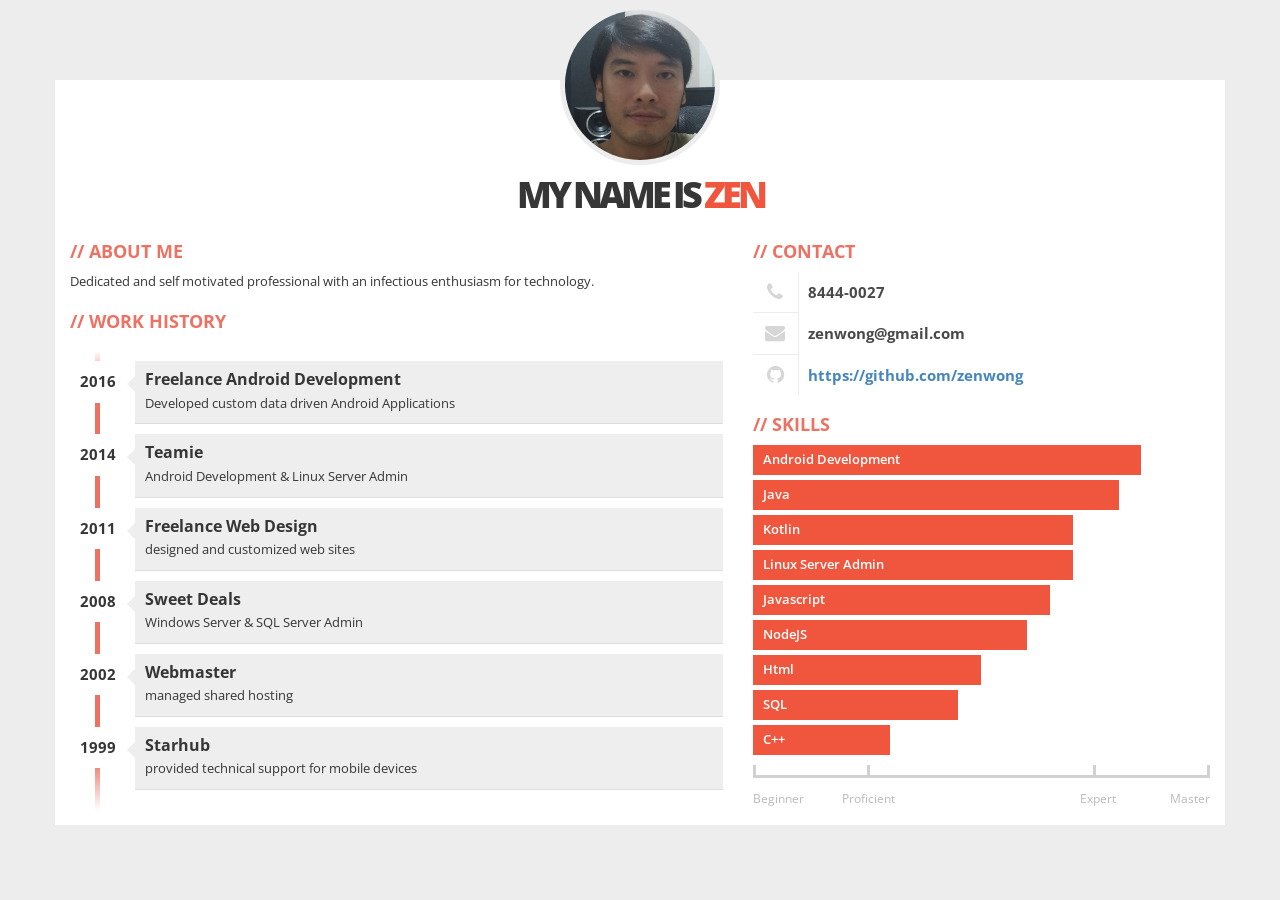
<file: index.html>
<!DOCTYPE html>
<html lang="en">
  <head>
    <meta charset="utf-8">
    <meta http-equiv="X-UA-Compatible" content="IE=edge,chrome=1" />
    <meta name="viewport" content="width=device-width, initial-scale=1">
    <title>Zen's Resume</title>
    <link href="https://maxcdn.bootstrapcdn.com/bootstrap/3.3.7/css/bootstrap.min.css" rel="stylesheet">
    <link href="https://maxcdn.bootstrapcdn.com/font-awesome/4.6.3/css/font-awesome.min.css" rel="stylesheet">
    <link href="css/main.css" rel="stylesheet">
    <!--[if lt IE 9]>
      <script src="js/html5shiv.js"></script>
    <![endif]-->
  </head>
  <body>
    <div class="container">
      <div class="row">
        <div class="col-xs-12">
          <div id="photo-header" class="text-center">
            <div id="photo">
              <img src="profile-01.jpg" alt="avatar">
            </div>
            <div id="text-header">
              <h1>My name is <span>Zen</span></h1>
            </div>
          </div>
        </div>
      </div>
      <div class="row">
        <div class="col-xs-12 col-sm-7">
          <div class="box">
            <h2>About Me</h2>
            <p>Dedicated and self motivated professional with an infectious enthusiasm for technology.</p>
          </div>
          <div class="box">
            <h2>Work History</h2>
            <ul id="education" class="clearfix">
              <li>
                <div class="year pull-left">2016</div>
                <div class="description pull-right">
                  <h3>Freelance Android Development</h3>
									<p>Developed custom data driven Android Applications</p>
                </div>
              </li>
              <li>
                <div class="year pull-left">2014</div>
                <div class="description pull-right">
									<h3>Teamie</h3>
                  <p>Android Development & Linux Server Admin</p>
                </div>
              </li>
              <li>
                <div class="year pull-left">2011</div>
                <div class="description pull-right">
                  <h3>Freelance Web Design</h3>
									<p>designed and customized web sites</p>
                </div>
              </li>
              <li>
                <div class="year pull-left">2008</div>
                <div class="description pull-right">
									<h3>Sweet Deals</h3>
                  <p>Windows Server & SQL Server Admin</p>
                </div>
              </li>
              <li>
                <div class="year pull-left">2002</div>
                <div class="description pull-right">
									<h3>Webmaster</h3>
                  <p>managed shared hosting</p>
                </div>
              </li>
              <li>
                <div class="year pull-left">1999</div>
                <div class="description pull-right">
									<h3>Starhub</h3>
                  <p>provided technical support for mobile devices</p>
                </div>
              </li>
            </ul>
          </div>
        </div>
        <div class="col-xs-12 col-sm-5">
          <div class="box clearfix">
            <h2>Contact</h2>
            <div class="contact-item">
              <div class="icon pull-left text-center"><span class="fa fa-phone fa-fw"></span></div>
              <div class="title only pull-right">8444-0027</div>
            </div>
            <div class="contact-item">
              <div class="icon pull-left text-center"><span class="fa fa-envelope fa-fw"></span></div>
              <div class="title only pull-right">zenwong@gmail.com</div>
            </div>
            <div class="contact-item">
              <div class="icon pull-left text-center"><span class="fa fa-github fa-fw"></span></div>
              <div class="title only pull-right"><a href="https://github.com/zenwong">https://github.com/zenwong</a></div>
            </div>
          </div>
          <div class="box">
            <h2>Skills</h2>
            <div class="skills">
              <div class="item-skills" data-percent="0.85">Android Development</div>
              <div class="item-skills" data-percent="0.80">Java</div>
              <div class="item-skills" data-percent="0.70">Kotlin</div>
              <div class="item-skills" data-percent="0.70">Linux Server Admin</div>
              <div class="item-skills" data-percent="0.65">Javascript</div>
              <div class="item-skills" data-percent="0.60">NodeJS</div>
              <div class="item-skills" data-percent="0.50">Html</div>
              <div class="item-skills" data-percent="0.45">SQL</div>
              <div class="item-skills" data-percent="0.30">C++</div>
              <div class="skills-legend clearfix">
                <div class="legend-left legend">Beginner</div>
                <div class="legend-left legend"><span>Proficient</span></div>
                <div class="legend-right legend"><span>Expert</span></div>
                <div class="legend-right legend">Master</div>
              </div>
            </div>
          </div>
        </div>
      </div>
    </div>
		<script   src="https://code.jquery.com/jquery-3.1.0.min.js"   integrity="sha256-cCueBR6CsyA4/9szpPfrX3s49M9vUU5BgtiJj06wt/s="   crossorigin="anonymous"></script>
    <script src="https://maxcdn.bootstrapcdn.com/bootstrap/3.3.7/js/bootstrap.min.js"></script>
    <script src="js/scripts.js"></script>
  </body>
</html>
</file>
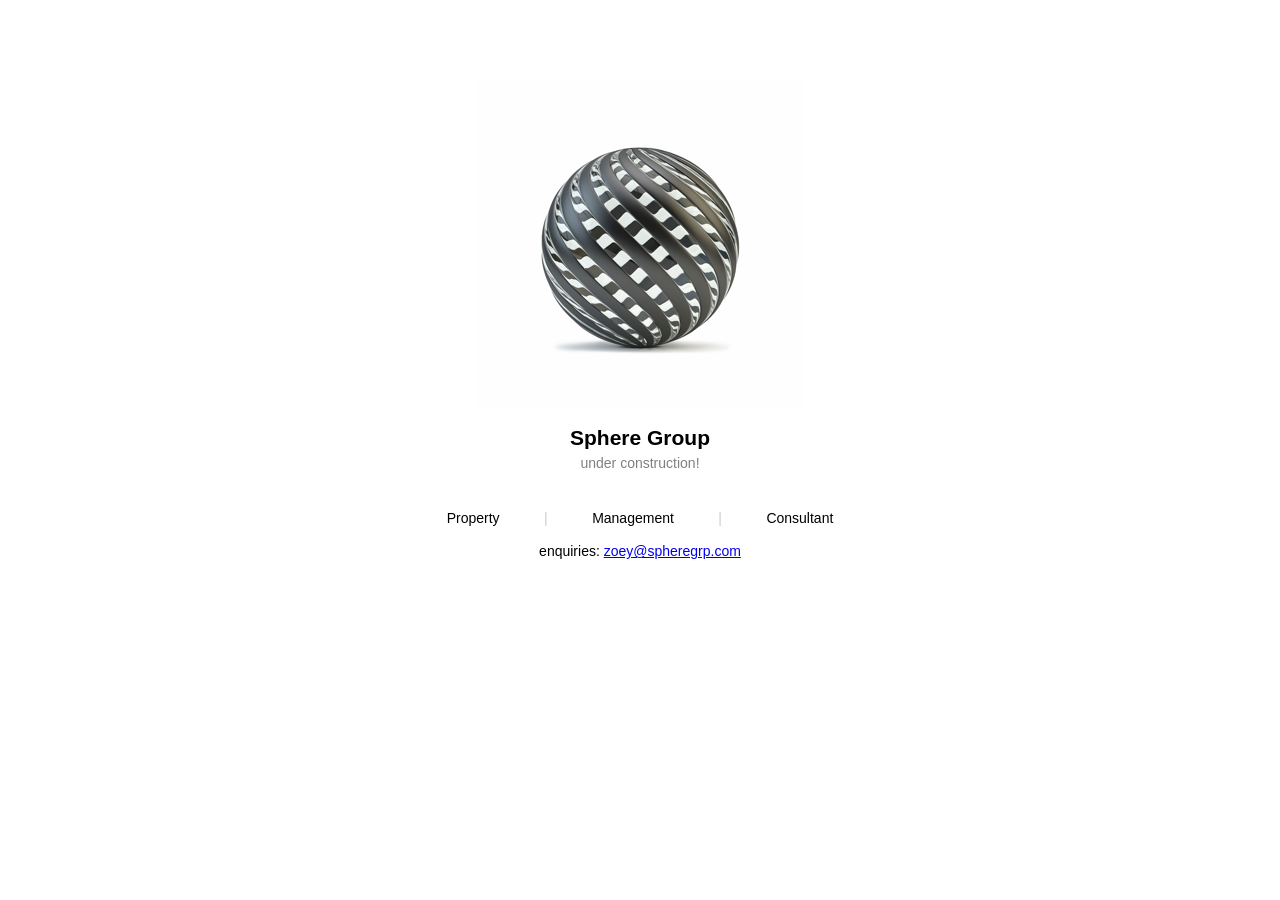
<file: construction.html>
<!DOCTYPE html>
<html lang="en">
<head>
    <meta charset="UTF-8">
    <title>Sphere Group</title>
    <link rel="stylesheet" href="./normalize.css">
    <link rel="icon" href="./img/favicon-32.png">
    <style>
        * {
            text-align: center;
            font-family: 'Helvetica', 'Arial', 'sans-serif';
        }
        .logo {
            margin-top: 80px;
        }
        .company h1 {
            font-size: 21px;
            margin-bottom: 0;
        }
        .company sub {
            color: grey;
            font-size: 14px;
        }
        .info {
            margin-top: 40px;
        }
        .info ul li {
            font-size: 14px;
            display: inline-block;
            padding-right: 40px;
        }
        .info ul li:nth-child(even) {
            opacity: 0.2;
        }
        .footer-text {
            font-size: 14px;

        }
        @media screen
        and (min-width: 0px)
        and (max-width: 600px) {
            .info ul li {
                font-size: 12px;
                padding-right: 20px;
            }
        }
    </style>
</head>
<body>

    <div class="logo">
    <img src="./img/logo-sphere-grp.png">
    </div>

    <div class="company">
        <h1>Sphere Group</h1>
        <sub>under construction!</sub>
    </div>

    <div class="info">
        <ul>
            <li>Property</li>
            <li>|</li>
            <li>Management</li>
            <li>|</li>
            <li>Consultant</li>
        </ul>
        <p class="footer-text">
        enquiries: <a href="mailto:zoey@spheregrp.com">zoey@spheregrp.com</a>
        </p>
    </div>

</body>
</html>
</file>
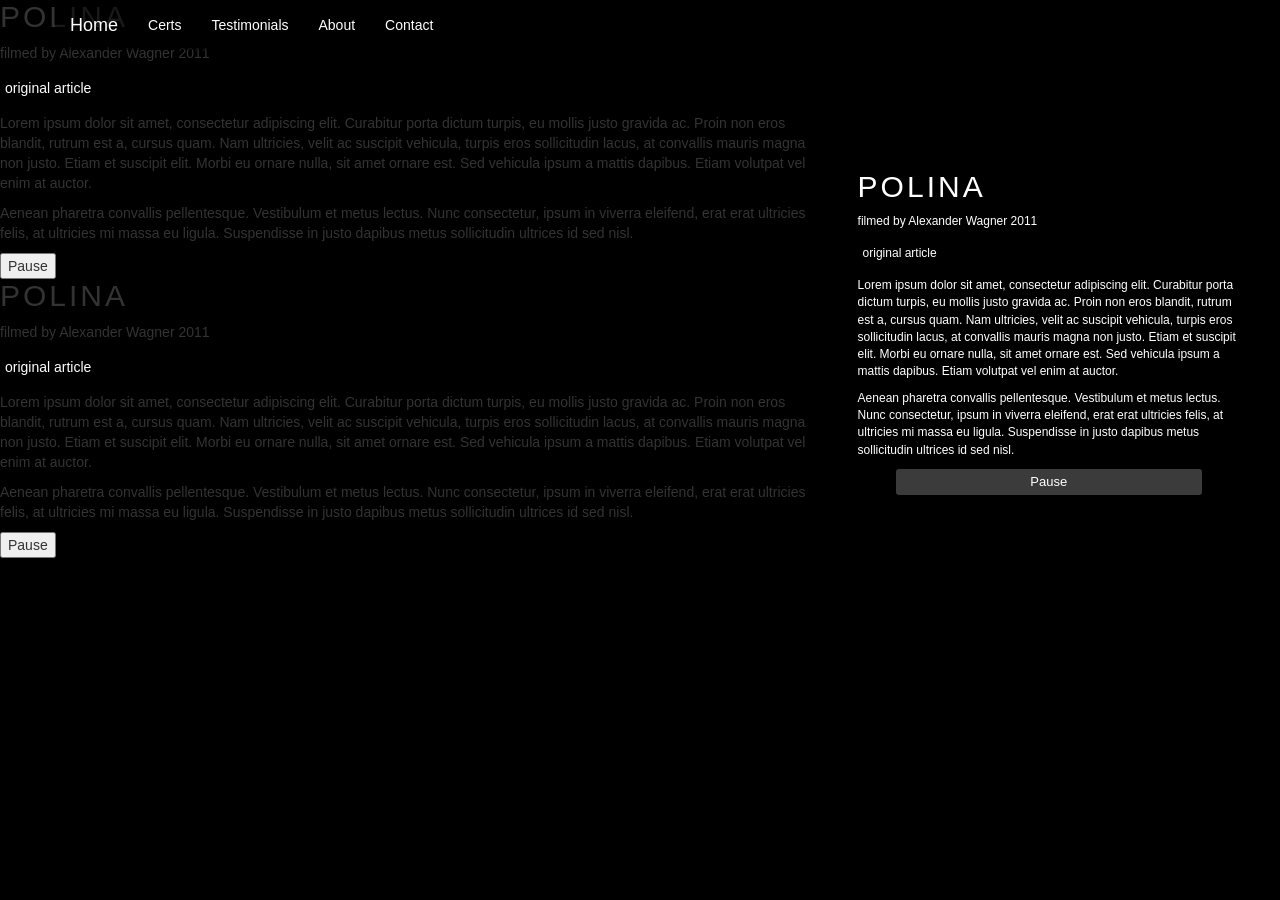
<file: portfolio/vid.html>
<!DOCTYPE html>
<html lang="en">
	<head>
		<meta charset="utf-8">
		<meta http-equiv="X-UA-Compatible" content="IE=edge,chrome=1" />
		<meta name="viewport" content="width=device-width, initial-scale=1">
		<title>Zen Through Fitness</title>
		<link href="https://maxcdn.bootstrapcdn.com/bootstrap/3.3.7/css/bootstrap.min.css" rel="stylesheet">
		<link href="https://maxcdn.bootstrapcdn.com/font-awesome/4.6.3/css/font-awesome.min.css" rel="stylesheet">
		<link href="style.css" rel="stylesheet">
	</head>
	<body>

		<nav class="navbar navbar-fixed-top">
			<div class="container">
				<div class="navbar-header">
					<button type="button" class="navbar-toggle collapsed" data-toggle="collapse" data-target="#navbar" aria-expanded="false" aria-controls="navbar">
						<span class="sr-only">Toggle navigation</span>
						<span class="icon-bar"></span>
						<span class="icon-bar"></span>
						<span class="icon-bar"></span>
					</button>
					<a class="navbar-brand" href="#">Home</a>
				</div>
				<div id="navbar" class="navbar-collapse collapse">
					<ul class="nav navbar-nav">
						<li class="active"><a href="#">Certs</a></li>
						<li><a href="#about">Testimonials</a></li>
						<li><a href="#about">About</a></li>
						<li><a href="#contact">Contact</a></li>
					</ul>
				</div>
			</div>
		</nav>

		<video poster="https://s3-us-west-2.amazonaws.com/s.cdpn.io/4273/polina.jpg" id="bgvid" playsinline autoplay muted loop>
			<source src="http://thenewcode.com/assets/videos/polina.webm" type="video/webm">
			<source src="http://thenewcode.com/assets/videos/polina.mp4" type="video/mp4">
		</video>
		<div id="polina">
			<h1>Polina</h1>
			<p>filmed by Alexander Wagner 2011
				<p><a href="http://thenewcode.com/777/Create-Fullscreen-HTML5-Page-Background-Video">original article</a>
					<p>Lorem ipsum dolor sit amet, consectetur adipiscing elit. Curabitur porta dictum turpis, eu mollis justo gravida ac. Proin non eros blandit, rutrum est a, cursus quam. Nam ultricies, velit ac suscipit vehicula, turpis eros sollicitudin lacus, at convallis mauris magna non justo. Etiam et suscipit elit. Morbi eu ornare nulla, sit amet ornare est. Sed vehicula ipsum a mattis dapibus. Etiam volutpat vel enim at auctor.</p>
					<p>Aenean pharetra convallis pellentesque. Vestibulum et metus lectus. Nunc consectetur, ipsum in viverra eleifend, erat erat ultricies felis, at ultricies mi massa eu ligula. Suspendisse in justo dapibus metus sollicitudin ultrices id sed nisl.</p>
					<button>Pause</button>
				</div>

				<div>
					<h1>Polina</h1>
					<p>filmed by Alexander Wagner 2011
						<p><a href="http://thenewcode.com/777/Create-Fullscreen-HTML5-Page-Background-Video">original article</a>
							<p>Lorem ipsum dolor sit amet, consectetur adipiscing elit. Curabitur porta dictum turpis, eu mollis justo gravida ac. Proin non eros blandit, rutrum est a, cursus quam. Nam ultricies, velit ac suscipit vehicula, turpis eros sollicitudin lacus, at convallis mauris magna non justo. Etiam et suscipit elit. Morbi eu ornare nulla, sit amet ornare est. Sed vehicula ipsum a mattis dapibus. Etiam volutpat vel enim at auctor.</p>
							<p>Aenean pharetra convallis pellentesque. Vestibulum et metus lectus. Nunc consectetur, ipsum in viverra eleifend, erat erat ultricies felis, at ultricies mi massa eu ligula. Suspendisse in justo dapibus metus sollicitudin ultrices id sed nisl.</p>
							<button>Pause</button>
						</div>

						<div>
							<h1>Polina</h1>
							<p>filmed by Alexander Wagner 2011
								<p><a href="http://thenewcode.com/777/Create-Fullscreen-HTML5-Page-Background-Video">original article</a>
									<p>Lorem ipsum dolor sit amet, consectetur adipiscing elit. Curabitur porta dictum turpis, eu mollis justo gravida ac. Proin non eros blandit, rutrum est a, cursus quam. Nam ultricies, velit ac suscipit vehicula, turpis eros sollicitudin lacus, at convallis mauris magna non justo. Etiam et suscipit elit. Morbi eu ornare nulla, sit amet ornare est. Sed vehicula ipsum a mattis dapibus. Etiam volutpat vel enim at auctor.</p>
									<p>Aenean pharetra convallis pellentesque. Vestibulum et metus lectus. Nunc consectetur, ipsum in viverra eleifend, erat erat ultricies felis, at ultricies mi massa eu ligula. Suspendisse in justo dapibus metus sollicitudin ultrices id sed nisl.</p>
									<button>Pause</button>
								</div>
							</body>
						</html>
</file>
<file: css/main.css>
/*******************************************
3ColorResume
Author: office@kamsolutions.pl
*******************************************/
/*******************************************
FONTS
*******************************************/
@import url(http://fonts.googleapis.com/css?family=Open+Sans:400,600,700,800);
/*******************************************
SETTINGS
*******************************************/
@charset "utf-8";
@-webkit-viewport   { width: device-width; }
@-moz-viewport      { width: device-width; }
@-ms-viewport       { width: device-width; }
@-o-viewport        { width: device-width; }
@viewport           { width: device-width; }
/*******************************************
BODY
*******************************************/
body{
  font-family: 'Open Sans', Arial, Tahoma;
  font-weight: 400;
  font-size: 1em;
  color: #363636;
  background: #ededed;
}
/*******************************************
CONTAINER
*******************************************/
.container{
  margin-top: 80px;
  margin-bottom: 15px;
  background: #fff;
}
/*******************************************
PHOTO (AVATAR)
*******************************************/
#photo-header{
  margin-top: -75px;
}
#photo{
  width: 160px;
  height: 160px;
  border-radius: 50%;
  overflow: hidden;
  padding: 5px;
  background: #ededed;
  display: inline-block;
}
#photo img{
  width: 150px;
  height: 150px;
  border-radius: 50%;
}
#text-header h1{
  margin: 0;
  padding: 0;
  font-size: 2.4em;
  font-weight: 700;
  text-transform: uppercase;
  letter-spacing: -1px;
}
#text-header h1::first-line{
  font-size: 1.5em;
  letter-spacing: -4px;
  font-weight: 800;
  line-height: 1.5em;
}
#text-header h1 span{
  color: #F0563D;
}
#text-header h1 sup{
  opacity: 0.5;
}
/*******************************************
DEFAULT BOX
*******************************************/
.box{
  margin-bottom: 15px;
}
.box h2{
  color: #EC7263;
  font-size: 1.8em;
  font-weight: 700;
  text-transform: uppercase;
}
.box h2:before{
  content: '//';
  margin-right: 5px;
}
.box p{
  font-size: 1.3em;
  line-height: 1.5em;
}
/*******************************************
EDUCATION
*******************************************/
#education{
  margin-top: 20px;
  position: relative;
  padding: 1em 0;
  list-style: none;
}
#education:before {
  width: 5px;
  height: 100%;
  position: absolute;
  left: 25px;
  top: 0;
  content: ' ';
  display: block;
  background: #ec7263;
  background: -moz-linear-gradient(top,  #ffffff 0%, #ec7263 7%, #ec7263 89%, #ffffff 100%);
  background: -webkit-gradient(linear, left top, left bottom, color-stop(0%,#ffffff), color-stop(7%,#ec7263), color-stop(89%,#ec7263), color-stop(100%,#ffffff));
  background: -webkit-linear-gradient(top,  #ffffff 0%,#ec7263 7%,#ec7263 89%,#ffffff 100%);
  background: -o-linear-gradient(top,  #ffffff 0%,#ec7263 7%,#ec7263 89%,#ffffff 100%);
  background: -ms-linear-gradient(top,  #ffffff 0%,#ec7263 7%,#ec7263 89%,#ffffff 100%);
  background: linear-gradient(to bottom,  #ffffff 0%,#ec7263 7%,#ec7263 89%,#ffffff 100%);
  filter: progid:DXImageTransform.Microsoft.gradient( startColorstr='#ffffff', endColorstr='#ffffff',GradientType=0 );
}
#education li{
  width: 100%;
  z-index: 2;
  position: relative;
  float: left;
}
#education .year{
  width: 10%;
  background: #fff;
  padding: 10px;
  font-size: 1.5em;
  font-weight: 700;
  display: inline-block;
}
#education .description{
  width: 80%;
  display: inline-block;
  background: #eee;
  margin-bottom: 10px;
  position: relative;
  padding: 10px 10px 0 10px;
  border-bottom: 1px solid #ddd;
}
#education .description:after {
  content: '';
  position: absolute;
  top: 15px;
  right: 0;
  left: -16px;
  height: 0;
  width: 0;
  border: solid transparent;
  border-right-color: #eee;
  border-width: 8px;
  pointer-events: none;
}
#education .description h3{
  font-size: 1.6em;
  margin: 0;
  padding: 0;
  font-weight: 700;
}
#education .description p{
  font-size: 1.3em;
  margin-top: 5px;
  padding: 0;
}
/*******************************************
EXPERIENCES
*******************************************/
.job{
  margin-bottom: 15px;
}
.job .where{
  font-size: 1.4em;
  font-weight: bold;
}
.job .year{
  font-size: 1.3em;
  opacity: 0.7;
}
.job .profession{
  font-size: 1.6em;
  font-weight: bold;
}
.job .description{
  font-size: 1.2em;
  line-height: 1.5em;
}
/*******************************************
CONTACT
*******************************************/
.contact-item{
  width: 100%;
  float: left;
}
.contact-item .icon{
  padding: 10px;
  border-right: 1px solid #aaa;
  border-bottom: 1px solid #aaa;
  opacity: 0.2;
}
.contact-item:last-child .icon{
  border-bottom: none;
}
.contact-item .fa{
  font-size: 2em;
}
.contact-item .title{
  width: 80%;
  width: calc(100% - 55px);
  font-size: 1.5em;
  font-weight: 700;
  opacity: 0.9;
}
.contact-item .title.only{
  margin-top: 10px;
}
.contact-item .description{
  width: 80%;
  width: calc(100% - 55px);
  font-size: 1.2em;
  opacity: 0.7;
}
/*******************************************
SKILLS
*******************************************/
.item-skills{
  height: 30px;
  background: #F0563D;
  color: #fff;
  padding: 5px 10px;
  margin-bottom: 5px;
  white-space: nowrap;
  overflow: hidden;
  text-overflow: ellipsis;
  font-size: 1.3em;
  font-weight: 600;
}
.skills-legend{
  margin-top: 20px;
  opacity: 0.8;
}
.skills-legend:before{
  width: 100%;
  height: 3px;
  position: relative;
  content: ' ';
  display: block;
  margin-bottom: -13px;
  background: #c6c6c6;
}
.skills-legend div{
  width: 25%;
  display: inline-block;
  font-size: 1.2em;
  color: #a9a9a9;
  float: left;
}
.legend:before{
  width: 3px;
  height: 10px;
  position: relative;
  content: ' ';
  display: block;
  margin: auto;
  margin-bottom: 15px;
  background: #c6c6c6;
}
.legend-left.legend:before{
  margin-left: 0;
}
.legend-right.legend:before{
  margin-right: 0;
}
.legend-left:nth-child(2) span{
  margin-left: -25px;
}
.legend-right:nth-child(3) span{
  margin-right: -20px;
}
.legend-right{
  text-align: right;
}
/*******************************************
LANGUAGES
*******************************************/
#language-skills .skill{
  font-size: 1.3em;
  margin: 10px 0;
  padding-bottom: 10px;
  border-bottom: 1px solid #eee;
}
#language-skills .skill .icons{
  width: 111px;
  height: 14px;
  background: url(../img/star-grey.png) no-repeat;
}
#language-skills .skill .icons-red{
  background: url(../img/star-red.png) no-repeat;
}
/*******************************************
HOBBIES
*******************************************/
.hobby{
  color: #fff;
  display: inline-block;
  margin-right: 5px;
  margin-bottom: 5px;
  padding: 5px 5px 5px 25px;
  background: #A75265;
  position: relative;
  font-size: 1.2em;
}
.hobby:before{
  content: "\f004";
  font-family: FontAwesome;
  font-style: normal;
  font-weight: normal;
  position: absolute;
  top: 6px;
  left: 7px;
}
/*******************************************
MEDIA
*******************************************/
@media (min-width: 500px) {
  #education .description{
    width: 85%;
  }
}
@media (min-width: 768px) {
  #education .description{
    width: 85%;
  }
}
@media (min-width: 992px) {
  #education .description{
    width: 87%;
  }
}
@media (min-width: 1200px) {
  #education .description{
    width: 90%;
  }
}
</file>
<file: portfolio/style.css>
body {
	margin: 0;
	background: #000; 
}
video { 
	position: fixed;
	top: 50%;
	left: 50%;
	min-width: 100%;
	min-height: 100%;
	width: auto;
	height: auto;
	z-index: -100;
	transform: translateX(-50%) translateY(-50%);
	background: url('//demosthenes.info/assets/images/polina.jpg') no-repeat;
	background-size: cover;
	transition: 1s opacity;
}
.stopfade { 
	opacity: .5;
}

#polina { 
	font-family: Agenda-Light, Agenda Light, Agenda, Arial Narrow, sans-serif;
	font-weight:100; 
	background: rgba(0,0,0,0.3);
	color: white;
	padding: 2rem;
	width: 33%;
	margin:15rem 2rem 2rem 2rem;
	float: right;
	font-size: 1.2rem;
}
h1 {
	font-size: 3rem;
	text-transform: uppercase;
	margin-top: 0;
	letter-spacing: .3rem;
}
#polina button { 
	display: block;
	width: 80%;
	padding: .4rem;
	border: none; 
	margin: 1rem auto; 
	font-size: 1.3rem;
	background: rgba(255,255,255,0.23);
	color: #fff;
	border-radius: 3px; 
	cursor: pointer;
	transition: .3s background;
}
#polina button:hover { 
	background: rgba(0,0,0,0.5);
}

a {
	display: inline-block;
	color: #fff;
	text-decoration: none;
	background:rgba(0,0,0,0.5);
	padding: .5rem;
	transition: .6s background; 
}
a:hover{
	background:rgba(0,0,0,0.9);
}
@media screen and (max-width: 500px) { 
	div{width:70%;} 
}
@media screen and (max-device-width: 800px) {
	html { background: url(https://thenewcode.com/assets/images/polina.jpg) #000 no-repeat center center fixed; }
	#bgvid { display: none; }
}
</file>
